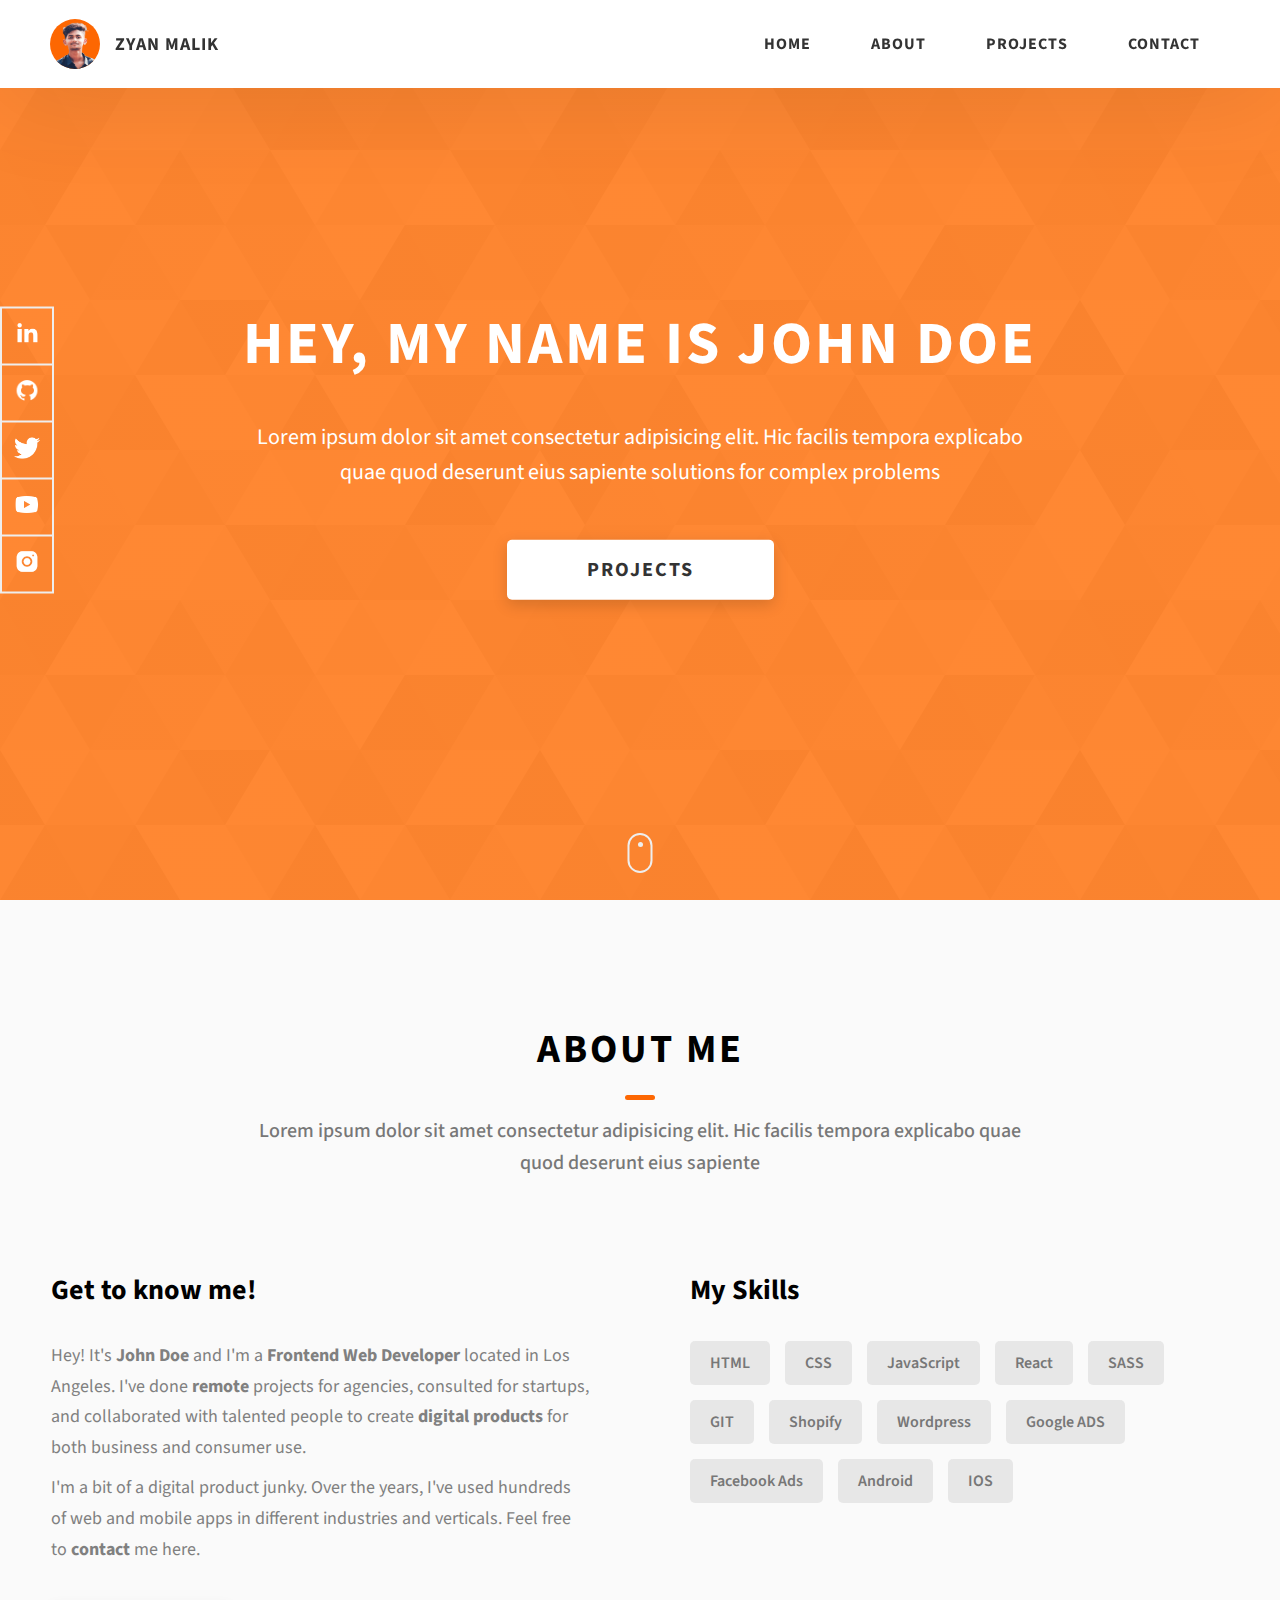
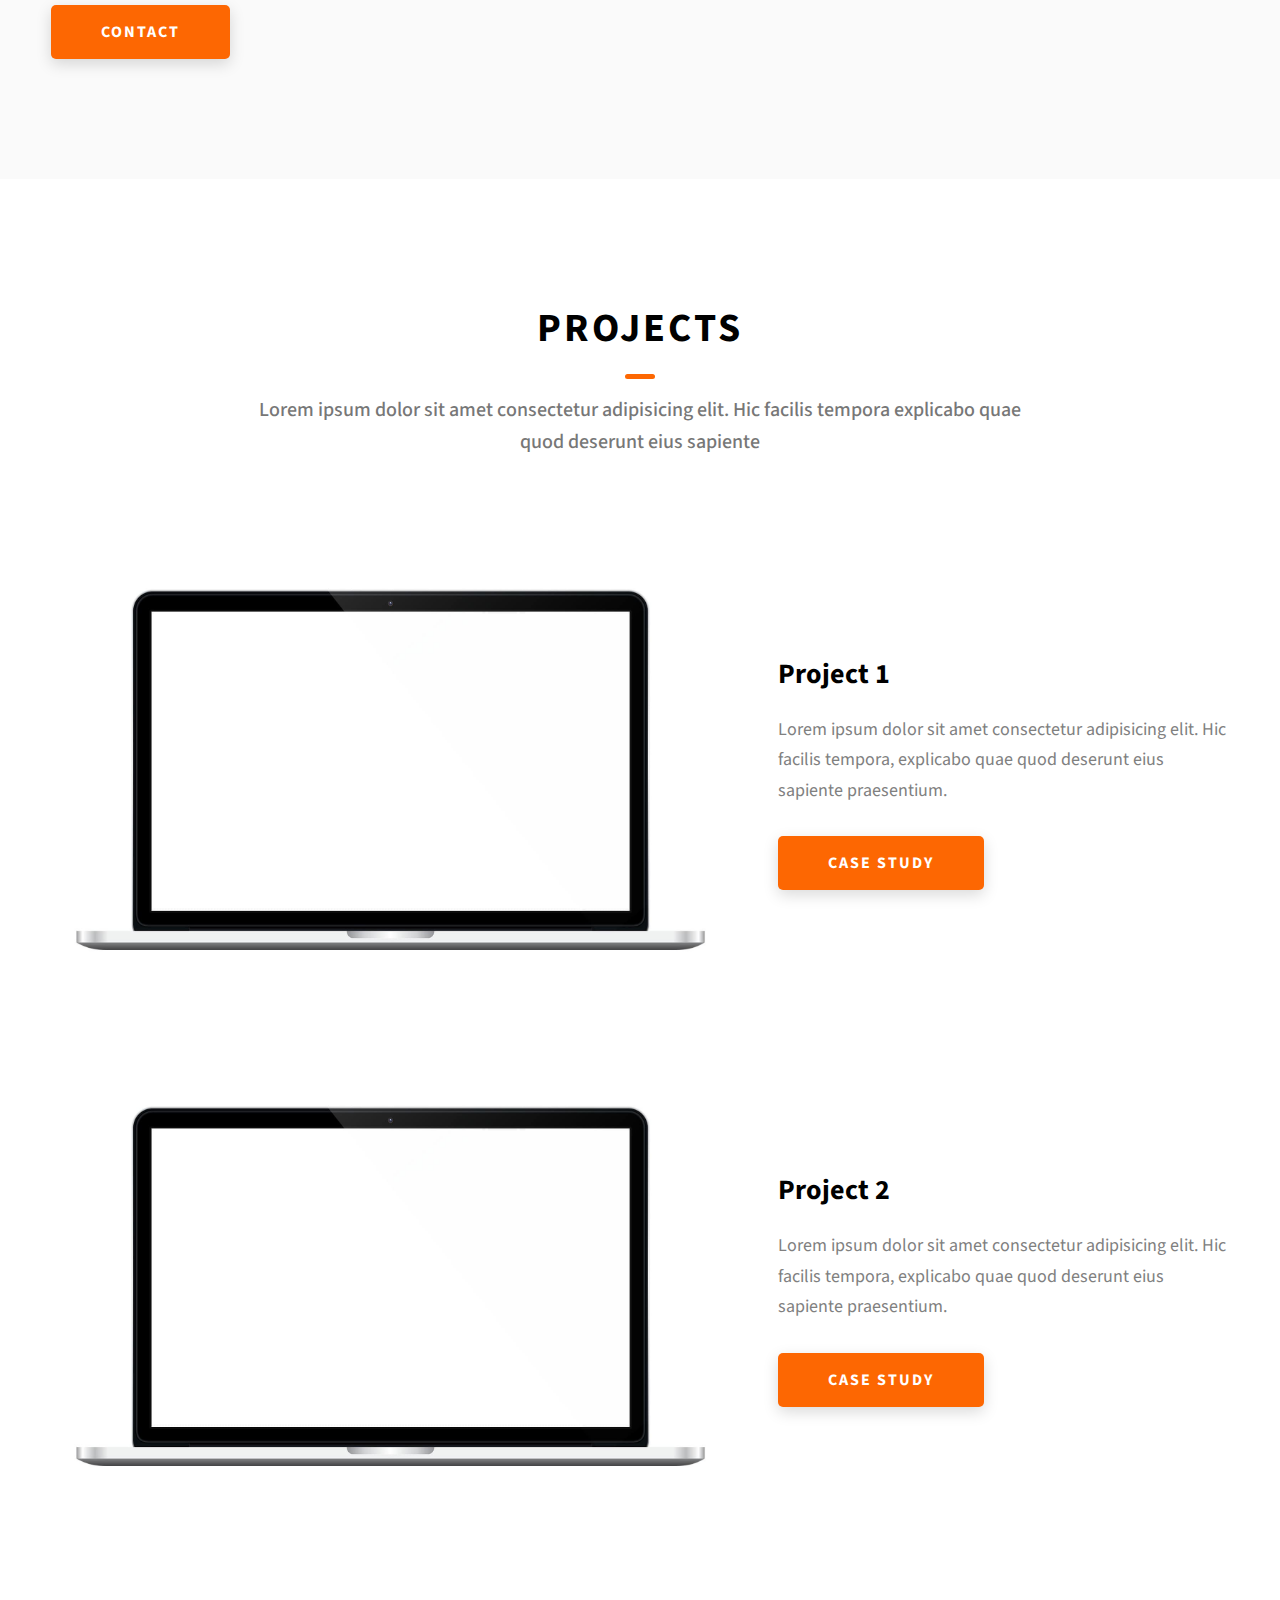
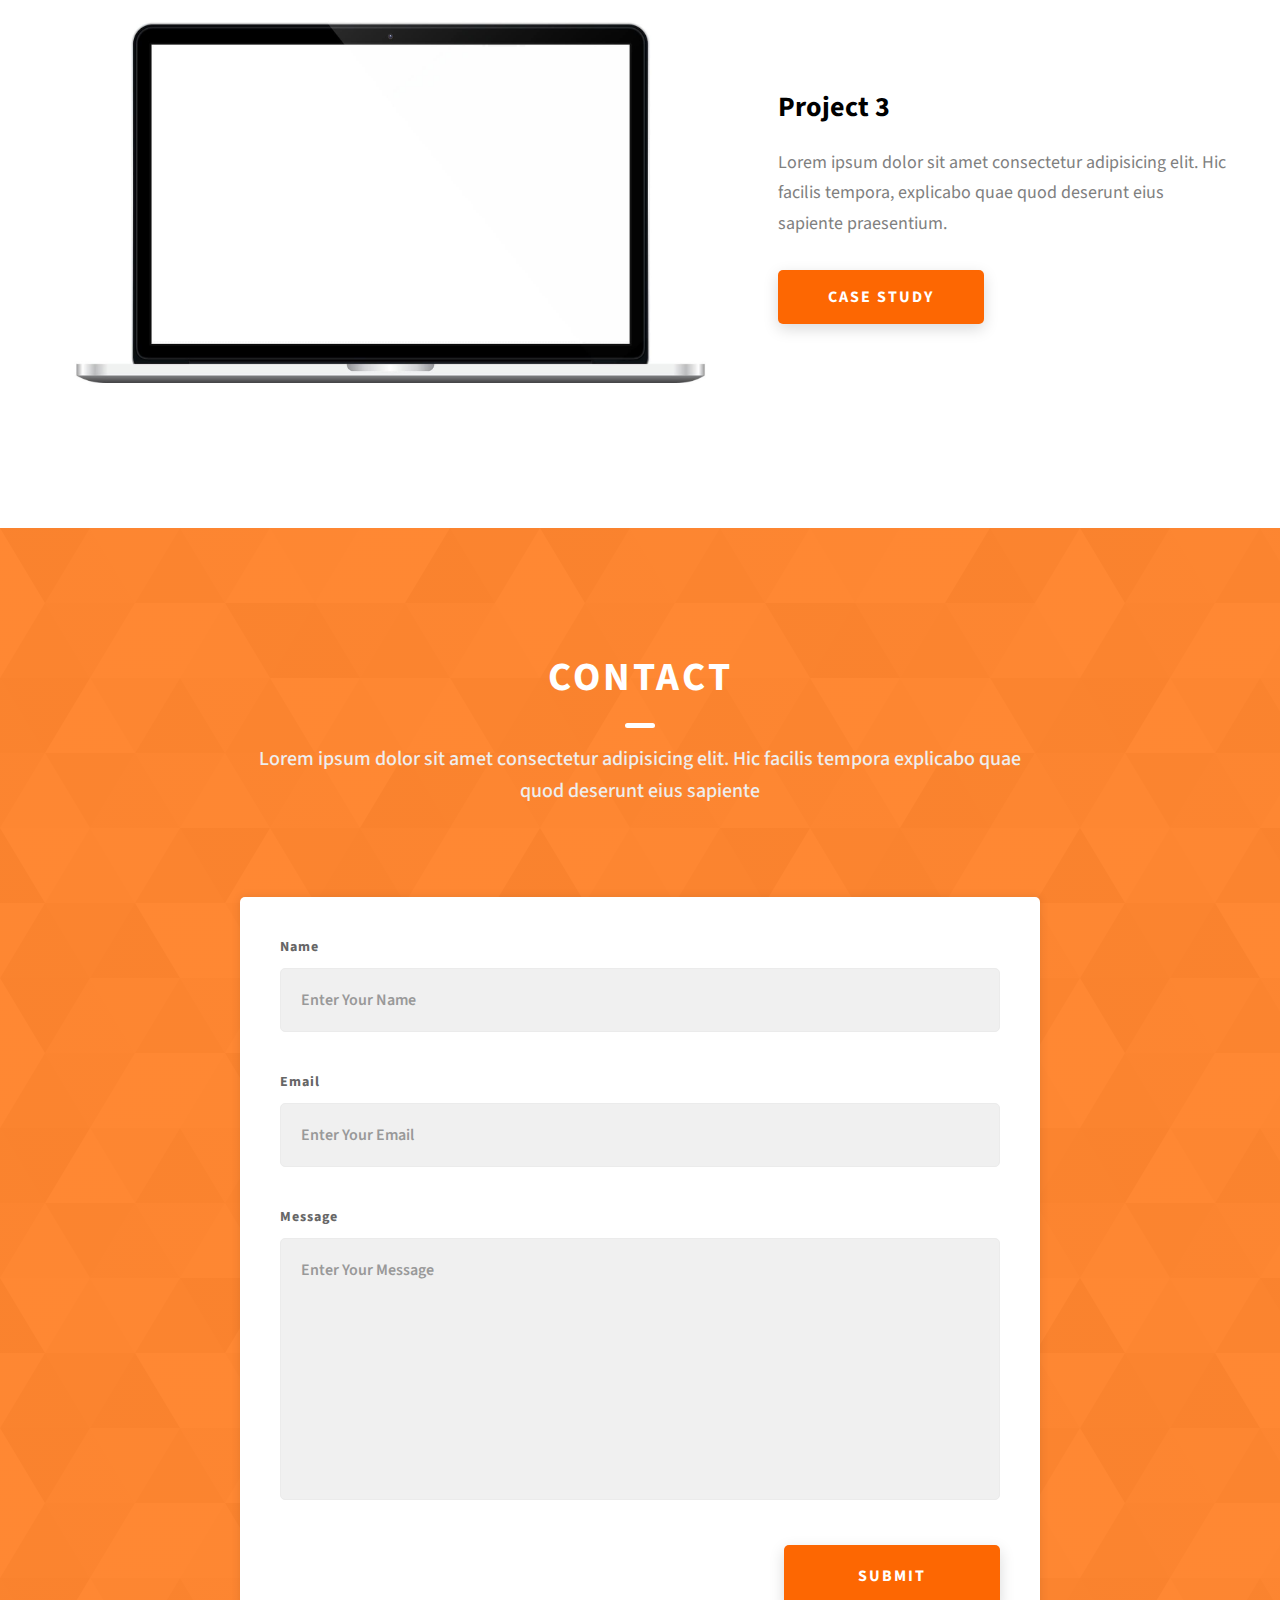
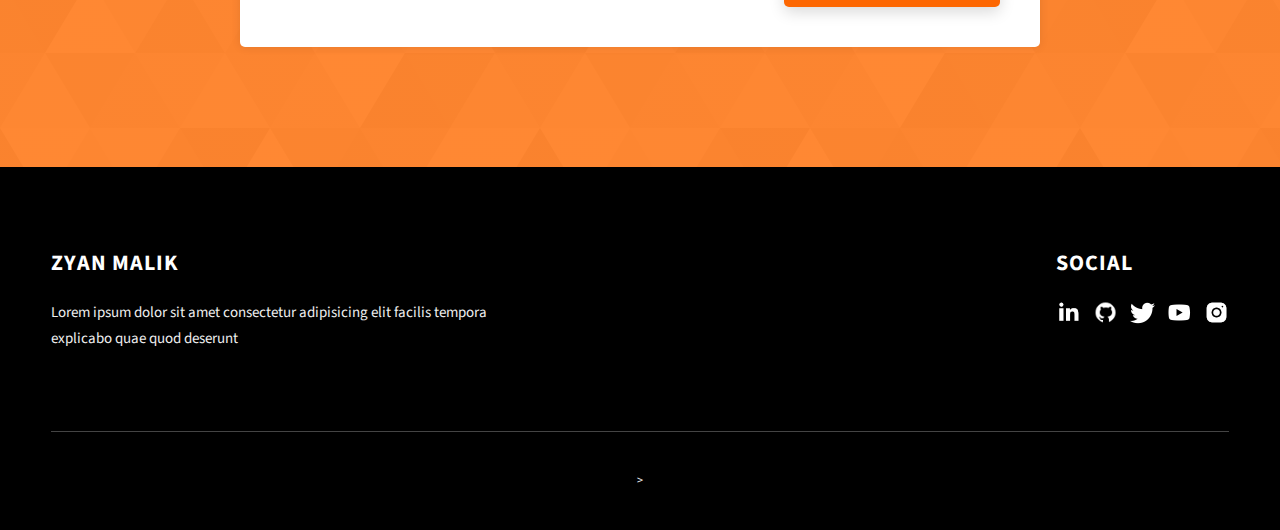
<file: index.html>
<!DOCTYPE html>
<html lang="en">
  <head>
    <meta charset="UTF-8" />
    <meta name="viewport" content="width=device-width, initial-scale=1.0" />
    <meta http-equiv="X-UA-Compatible" content="ie=edge" />
    <title>Portfolio</title>
    <meta name="description" content="Portfolio Template for Developer" />

    <link rel="stylesheet" href="css/style.css" />

    <link rel="preconnect" href="https://fonts.googleapis.com" />
    <link rel="preconnect" href="https://fonts.gstatic.com" crossorigin />
    <link
      href="https://fonts.googleapis.com/css2?family=Source+Sans+Pro:wght@400;600;700;900&display=swap"
      rel="stylesheet"
    />
  </head>
  <body>
    <header class="header">
      <div class="header__content">
        <div class="header__logo-container">
          <div class="header__logo-img-cont">
            <img
              src="./assets/png/mahi.png"
              alt="Logo Image"
              class="header__logo-img"
            />
          </div>
          <span class="header__logo-sub">Zyan Malik</span>
        </div>
        <div class="header__main">
          <ul class="header__links">
            <li class="header__link-wrapper">
              <a href="./index.html" class="header__link"> Home </a>
            </li>
            <li class="header__link-wrapper">
              <a href="./index.html#about" class="header__link">About </a>
            </li>
            <li class="header__link-wrapper">
              <a href="./index.html#projects" class="header__link">
                Projects
              </a>
            </li>
            <li class="header__link-wrapper">
              <a href="./index.html#contact" class="header__link"> Contact </a>
            </li>
          </ul>
          <div class="header__main-ham-menu-cont">
            <img
              src="./assets/svg/ham-menu.svg"
              alt="hamburger menu"
              class="header__main-ham-menu"
            />
            <img
              src="./assets/svg/ham-menu-close.svg"
              alt="hamburger menu close"
              class="header__main-ham-menu-close d-none"
            />
          </div>
        </div>
      </div>
      <div class="header__sm-menu">
        <div class="header__sm-menu-content">
          <ul class="header__sm-menu-links">
            <li class="header__sm-menu-link">
              <a href="./index.html"> Home </a>
            </li>

            <li class="header__sm-menu-link">
              <a href="./index.html#about"> About </a>
            </li>

            <li class="header__sm-menu-link">
              <a href="./index.html#projects"> Projects </a>
            </li>

            <li class="header__sm-menu-link">
              <a href="./index.html#contact"> Contact </a>
            </li>
          </ul>
        </div>
      </div>
    </header>
    <section class="home-hero">
      <div class="home-hero__content">
        <h1 class="heading-primary">Hey, My name is John Doe</h1>
        <div class="home-hero__info">
          <p class="text-primary">
            Lorem ipsum dolor sit amet consectetur adipisicing elit. Hic facilis
            tempora explicabo quae quod deserunt eius sapiente solutions for
            complex problems
          </p>
        </div>
        <div class="home-hero__cta">
          <a href="./#projects" class="btn btn--bg">Projects</a>
        </div>
      </div>
      <div class="home-hero__socials">
        <div class="home-hero__social">
          <a href="#" class="home-hero__social-icon-link">
            <img
              src="./assets/png/linkedin-ico.png"
              alt="icon"
              class="home-hero__social-icon"
            />
          </a>
        </div>
        <div class="home-hero__social">
          <a href="#" class="home-hero__social-icon-link">
            <img
              src="./assets/png/github-ico.png"
              alt="icon"
              class="home-hero__social-icon"
            />
          </a>
        </div>
        <div class="home-hero__social">
          <a href="#" class="home-hero__social-icon-link">
            <img
              src="./assets/png/twitter-ico.png"
              alt="icon"
              class="home-hero__social-icon"
            />
          </a>
        </div>
        <div class="home-hero__social">
          <a href="#" class="home-hero__social-icon-link">
            <img
              src="./assets/png/yt-ico.png"
              alt="icon"
              class="home-hero__social-icon"
            />
          </a>
        </div>
        <div class="home-hero__social">
          <a
            href="#"
            class="home-hero__social-icon-link home-hero__social-icon-link--bd-none"
          >
            <img
              src="./assets/png/insta-ico.png"
              alt="icon"
              class="home-hero__social-icon"
            />
          </a>
        </div>
      </div>
      <div class="home-hero__mouse-scroll-cont">
        <div class="mouse"></div>
      </div>
    </section>
    <section id="about" class="about sec-pad">
      <div class="main-container">
        <h2 class="heading heading-sec heading-sec__mb-med">
          <span class="heading-sec__main">About Me</span>
          <span class="heading-sec__sub">
            Lorem ipsum dolor sit amet consectetur adipisicing elit. Hic facilis
            tempora explicabo quae quod deserunt eius sapiente
          </span>
        </h2>
        <div class="about__content">
          <div class="about__content-main">
            <h3 class="about__content-title">Get to know me!</h3>
            <div class="about__content-details">
              <p class="about__content-details-para">
                Hey! It's
                <strong>John Doe</strong>
                and I'm a <strong> Frontend Web Developer </strong> located in
                Los Angeles. I've done
                <strong> remote </strong>
                projects for agencies, consulted for startups, and collaborated
                with talented people to create
                <strong>digital products </strong>
                for both business and consumer use.
              </p>
              <p class="about__content-details-para">
                I'm a bit of a digital product junky. Over the years, I've used
                hundreds of web and mobile apps in different industries and
                verticals. Feel free to
                <strong>contact</strong> me here.
              </p>
            </div>
            <a href="./#contact" class="btn btn--med btn--theme dynamicBgClr"
              >Contact</a
            >
          </div>
          <div class="about__content-skills">
            <h3 class="about__content-title">My Skills</h3>
            <div class="skills">
              <div class="skills__skill">HTML</div>
              <div class="skills__skill">CSS</div>
              <div class="skills__skill">JavaScript</div>
              <div class="skills__skill">React</div>
              <div class="skills__skill">SASS</div>
              <div class="skills__skill">GIT</div>
              <div class="skills__skill">Shopify</div>
              <div class="skills__skill">Wordpress</div>
              <div class="skills__skill">Google ADS</div>
              <div class="skills__skill">Facebook Ads</div>
              <div class="skills__skill">Android</div>
              <div class="skills__skill">IOS</div>
            </div>
          </div>
        </div>
      </div>
    </section>
    <section id="projects" class="projects sec-pad">
      <div class="main-container">
        <h2 class="heading heading-sec heading-sec__mb-bg">
          <span class="heading-sec__main">Projects</span>
          <span class="heading-sec__sub">
            Lorem ipsum dolor sit amet consectetur adipisicing elit. Hic facilis
            tempora explicabo quae quod deserunt eius sapiente
          </span>
        </h2>

        <div class="projects__content">
          <div class="projects__row">
            <div class="projects__row-img-cont">
              <img
                src="./assets/jpeg/project-mockup-example.jpeg"
                alt="Software Screenshot"
                class="projects__row-img"
                loading="lazy"
              />
            </div>
            <div class="projects__row-content">
              <h3 class="projects__row-content-title">Project 1</h3>
              <p class="projects__row-content-desc">
                Lorem ipsum dolor sit amet consectetur adipisicing elit. Hic
                facilis tempora, explicabo quae quod deserunt eius sapiente
                praesentium.
              </p>
              <a
                href="./project-1.html"
                class="btn btn--med btn--theme dynamicBgClr"
                target="_blank"
                >Case Study</a
              >
            </div>
          </div>
          <div class="projects__row">
            <div class="projects__row-img-cont">
              <img
                src="./assets/jpeg/project-mockup-example.jpeg"
                alt="Software Screenshot"
                class="projects__row-img"
                loading="lazy"
              />
            </div>
            <div class="projects__row-content">
              <h3 class="projects__row-content-title">Project 2</h3>
              <p class="projects__row-content-desc">
                Lorem ipsum dolor sit amet consectetur adipisicing elit. Hic
                facilis tempora, explicabo quae quod deserunt eius sapiente
                praesentium.
              </p>
              <a
                href="./project-2.html"
                class="btn btn--med btn--theme dynamicBgClr"
                target="_blank"
                >Case Study</a
              >
            </div>
          </div>
          <div class="projects__row">
            <div class="projects__row-img-cont">
              <img
                src="./assets/jpeg/project-mockup-example.jpeg"
                alt="Software Screenshot"
                class="projects__row-img"
                loading="lazy"
              />
            </div>
            <div class="projects__row-content">
              <h3 class="projects__row-content-title">Project 3</h3>
              <p class="projects__row-content-desc">
                Lorem ipsum dolor sit amet consectetur adipisicing elit. Hic
                facilis tempora, explicabo quae quod deserunt eius sapiente
                praesentium.
              </p>
              <a
                href="./project-3.html"
                class="btn btn--med btn--theme dynamicBgClr"
                target="_blank"
                >Case Study</a
              >
            </div>
          </div>
        </div>
      </div>
    </section>
    <section id="contact" class="contact sec-pad dynamicBg">
      <div class="main-container">
        <h2 class="heading heading-sec heading-sec__mb-med">
          <span class="heading-sec__main heading-sec__main--lt">Contact</span>
          <span class="heading-sec__sub heading-sec__sub--lt">
            Lorem ipsum dolor sit amet consectetur adipisicing elit. Hic facilis
            tempora explicabo quae quod deserunt eius sapiente
          </span>
        </h2>
        <div class="contact__form-container">
          <form action="#" class="contact__form">
            <div class="contact__form-field">
              <label class="contact__form-label" for="name">Name</label>
              <input
                required
                placeholder="Enter Your Name"
                type="text"
                class="contact__form-input"
                name="name"
                id="name"
              />
            </div>
            <div class="contact__form-field">
              <label class="contact__form-label" for="email">Email</label>
              <input
                required
                placeholder="Enter Your Email"
                type="text"
                class="contact__form-input"
                name="email"
                id="email"
              />
            </div>
            <div class="contact__form-field">
              <label class="contact__form-label" for="message">Message</label>
              <textarea
                required
                cols="30"
                rows="10"
                class="contact__form-input"
                placeholder="Enter Your Message"
                name="message"
                id="message"
              ></textarea>
            </div>
            <button type="submit" class="btn btn--theme contact__btn">
              Submit
            </button>
          </form>
        </div>
      </div>
    </section>
    <footer class="main-footer">
      <div class="main-container">
        <div class="main-footer__upper">
          <div class="main-footer__row main-footer__row-1">
            <h2 class="heading heading-sm main-footer__heading-sm">
              <span>Social</span>
            </h2>
            <div class="main-footer__social-cont">
              <a target="_blank" rel="noreferrer" href="#">
                <img
                  class="main-footer__icon"
                  src="./assets/png/linkedin-ico.png"
                  alt="icon"
                />
              </a>
              <a target="_blank" rel="noreferrer" href="#">
                <img
                  class="main-footer__icon"
                  src="./assets/png/github-ico.png"
                  alt="icon"
                />
              </a>
              <a target="_blank" rel="noreferrer" href="#">
                <img
                  class="main-footer__icon"
                  src="./assets/png/twitter-ico.png"
                  alt="icon"
                />
              </a>
              <a target="_blank" rel="noreferrer" href="#">
                <img
                  class="main-footer__icon"
                  src="./assets/png/yt-ico.png"
                  alt="icon"
                />
              </a>
              <a target="_blank" rel="noreferrer" href="#">
                <img
                  class="main-footer__icon main-footer__icon--mr-none"
                  src="./assets/png/insta-ico.png"
                  alt="icon"
                />
              </a>
            </div>
          </div>
          <div class="main-footer__row main-footer__row-2">
            <h4 class="heading heading-sm text-lt">zyan Malik</h4>
            <p class="main-footer__short-desc">
              Lorem ipsum dolor sit amet consectetur adipisicing elit facilis
              tempora explicabo quae quod deserunt
            </p>
          </div>
        </div>

        <!-- If you give me some credit or shoutout here by linking to my website, then it will be a big thing for me and will help me a lot :) -->
        <div class="main-footer__lower">
          >
        </div>
      </div>
    </footer>

    <script src="./index.js"></script>
  </body>
</html>
</file>
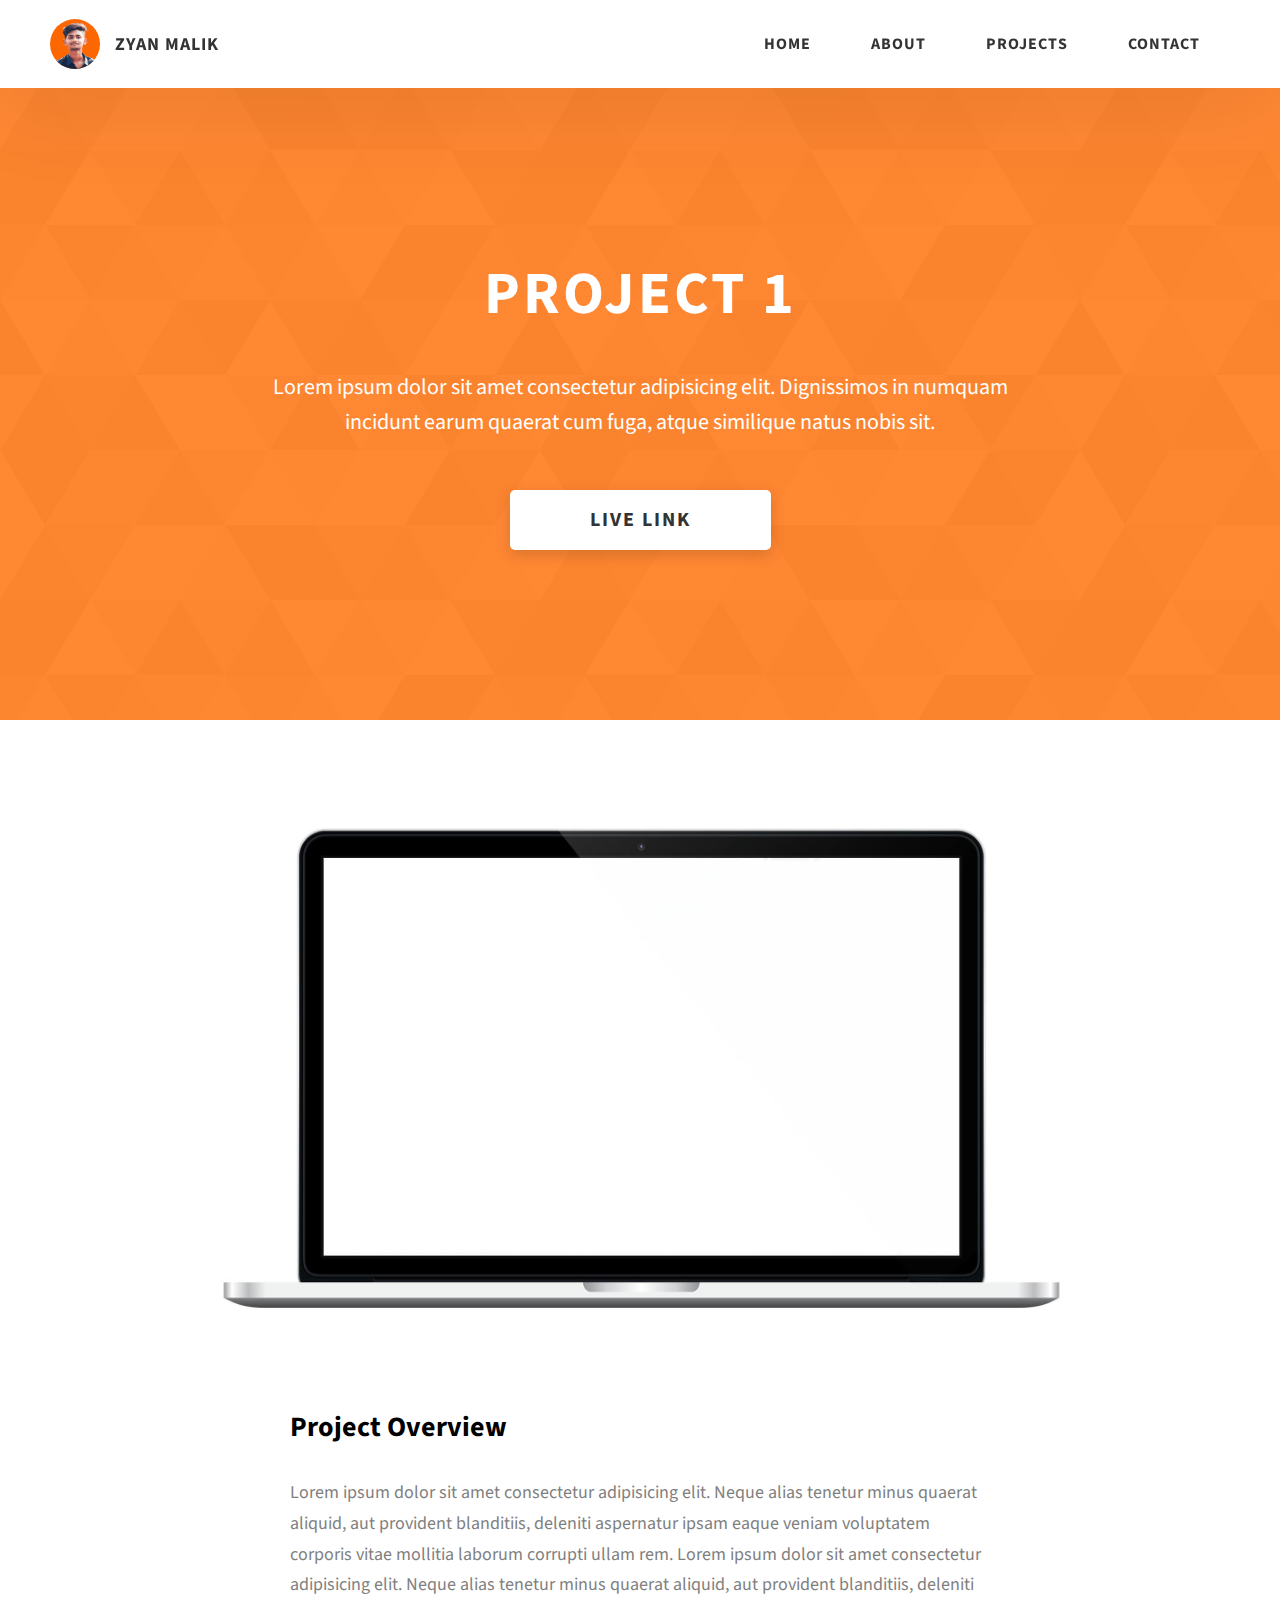
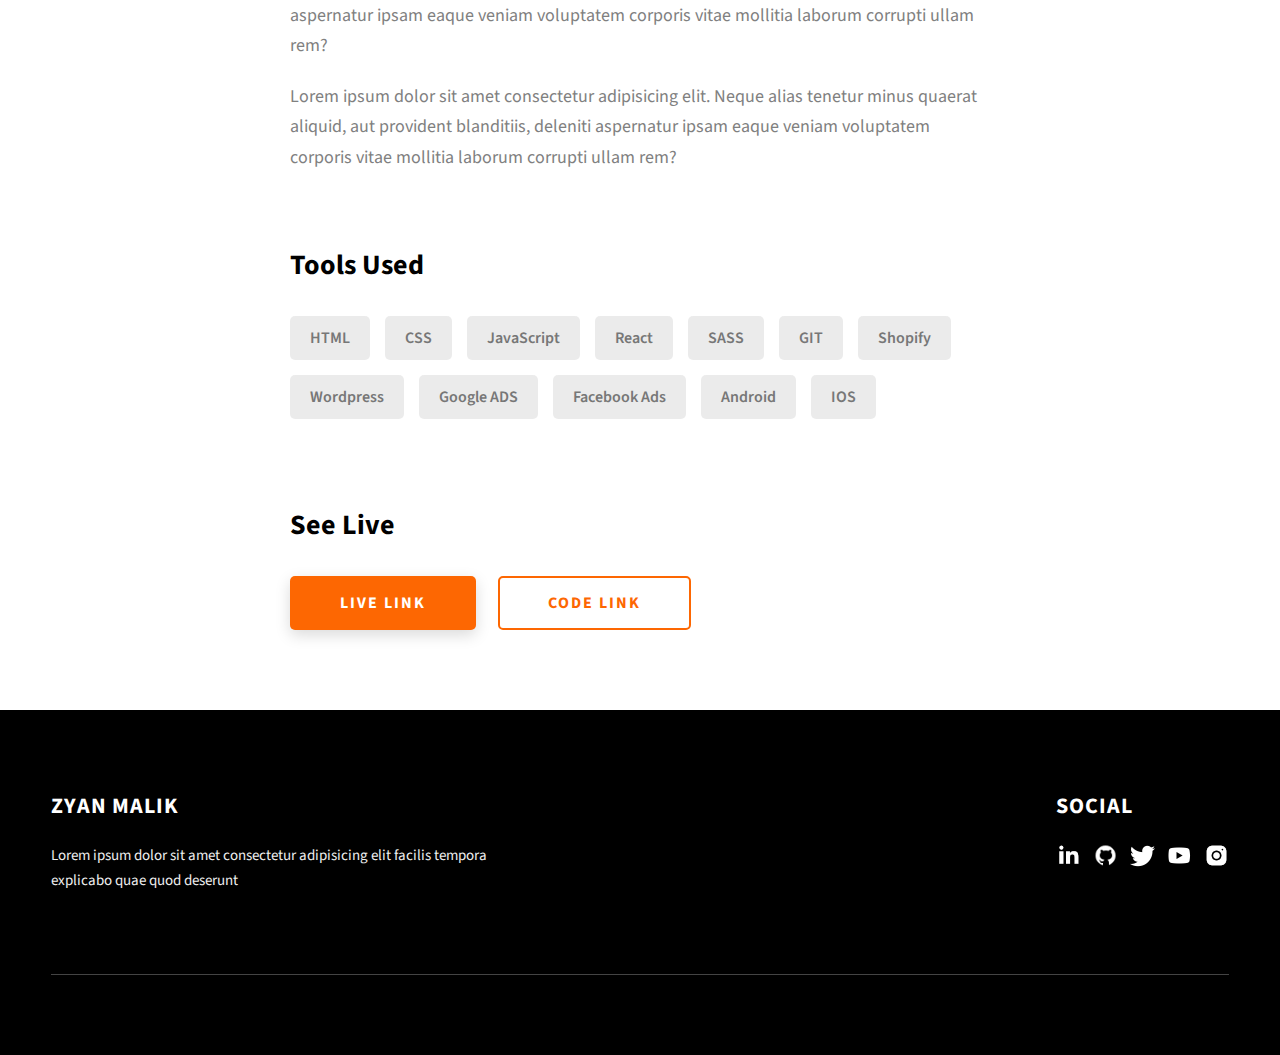
<file: project-1.html>
<!DOCTYPE html>
<html lang="en">
  <head>
    <meta charset="UTF-8" />
    <meta name="viewport" content="width=device-width, initial-scale=1.0" />
    <meta http-equiv="X-UA-Compatible" content="ie=edge" />
    <title>Case Study of Project 1</title>
    <meta name="description" content="Case study page of Project" />

    <link rel="stylesheet" href="css/style.css" />

    <link rel="preconnect" href="https://fonts.googleapis.com" />
    <link rel="preconnect" href="https://fonts.gstatic.com" crossorigin />
    <link
      href="https://fonts.googleapis.com/css2?family=Source+Sans+Pro:wght@400;600;700;900&display=swap"
      rel="stylesheet"
    />
  </head>
  <body>
    <header class="header">
      <div class="header__content">
        <div class="header__logo-container">
          <div class="header__logo-img-cont">
            <img
              src="./assets/png/mahi.png"
              alt="Logo Image"
              class="header__logo-img"
            />
          </div>
          <span class="header__logo-sub">Zyan Malik</span>
        </div>
        <div class="header__main">
          <ul class="header__links">
            <li class="header__link-wrapper">
              <a href="./index.html" class="header__link"> Home </a>
            </li>
            <li class="header__link-wrapper">
              <a href="./index.html#about" class="header__link">About </a>
            </li>
            <li class="header__link-wrapper">
              <a href="./index.html#projects" class="header__link">
                Projects
              </a>
            </li>
            <li class="header__link-wrapper">
              <a href="./index.html#contact" class="header__link"> Contact </a>
            </li>
          </ul>
          <div class="header__main-ham-menu-cont">
            <img
              src="./assets/svg/ham-menu.svg"
              alt="hamburger menu"
              class="header__main-ham-menu"
            />
            <img
              src="./assets/svg/ham-menu-close.svg"
              alt="hamburger menu close"
              class="header__main-ham-menu-close d-none"
            />
          </div>
        </div>
      </div>
      <div class="header__sm-menu">
        <div class="header__sm-menu-content">
          <ul class="header__sm-menu-links">
            <li class="header__sm-menu-link">
              <a href="./index.html"> Home </a>
            </li>

            <li class="header__sm-menu-link">
              <a href="./index.html#about"> About </a>
            </li>

            <li class="header__sm-menu-link">
              <a href="./index.html#projects"> Projects </a>
            </li>

            <li class="header__sm-menu-link">
              <a href="./index.html#contact"> Contact </a>
            </li>
          </ul>
        </div>
      </div>
    </header>
    <section class="project-cs-hero">
      <div class="project-cs-hero__content">
        <h1 class="heading-primary">Project 1</h1>
        <div class="project-cs-hero__info">
          <p class="text-primary">
            Lorem ipsum dolor sit amet consectetur adipisicing elit. Dignissimos
            in numquam incidunt earum quaerat cum fuga, atque similique natus
            nobis sit.
          </p>
        </div>
        <div class="project-cs-hero__cta">
          <a href="#" class="btn btn--bg" target="_blank">Live Link</a>
        </div>
      </div>
    </section>
    <section class="project-details">
      <div class="main-container">
        <div class="project-details__content">
          <div class="project-details__showcase-img-cont">
            <img
              src="./assets/jpeg/project-mockup-example.jpeg"
              alt="Project Image"
              class="project-details__showcase-img"
            />
          </div>
          <div class="project-details__content-main">
            <div class="project-details__desc">
              <h3 class="project-details__content-title">Project Overview</h3>
              <p class="project-details__desc-para">
                Lorem ipsum dolor sit amet consectetur adipisicing elit. Neque
                alias tenetur minus quaerat aliquid, aut provident blanditiis,
                deleniti aspernatur ipsam eaque veniam voluptatem corporis vitae
                mollitia laborum corrupti ullam rem. Lorem ipsum dolor sit amet
                consectetur adipisicing elit. Neque alias tenetur minus quaerat
                aliquid, aut provident blanditiis, deleniti aspernatur ipsam
                eaque veniam voluptatem corporis vitae mollitia laborum corrupti
                ullam rem?
              </p>
              <p class="project-details__desc-para">
                Lorem ipsum dolor sit amet consectetur adipisicing elit. Neque
                alias tenetur minus quaerat aliquid, aut provident blanditiis,
                deleniti aspernatur ipsam eaque veniam voluptatem corporis vitae
                mollitia laborum corrupti ullam rem?
              </p>
            </div>
            <div class="project-details__tools-used">
              <h3 class="project-details__content-title">Tools Used</h3>
              <div class="skills">
                <div class="skills__skill">HTML</div>
                <div class="skills__skill">CSS</div>
                <div class="skills__skill">JavaScript</div>
                <div class="skills__skill">React</div>
                <div class="skills__skill">SASS</div>
                <div class="skills__skill">GIT</div>
                <div class="skills__skill">Shopify</div>
                <div class="skills__skill">Wordpress</div>
                <div class="skills__skill">Google ADS</div>
                <div class="skills__skill">Facebook Ads</div>
                <div class="skills__skill">Android</div>
                <div class="skills__skill">IOS</div>
              </div>
            </div>
            <div class="project-details__links">
              <h3 class="project-details__content-title">See Live</h3>
              <a
                href="#"
                class="btn btn--med btn--theme project-details__links-btn"
                target="_blank"
                >Live Link</a
              >
              <a
                href="#"
                class="btn btn--med btn--theme-inv project-details__links-btn"
                target="_blank"
                >Code Link</a
              >
            </div>
          </div>
        </div>
      </div>
    </section>
    <footer class="main-footer">
      <div class="main-container">
        <div class="main-footer__upper">
          <div class="main-footer__row main-footer__row-1">
            <h2 class="heading heading-sm main-footer__heading-sm">
              <span>Social</span>
            </h2>
            <div class="main-footer__social-cont">
              <a target="_blank" rel="noreferrer" href="#">
                <img
                  class="main-footer__icon"
                  src="./assets/png/linkedin-ico.png"
                  alt="icon"
                />
              </a>
              <a target="_blank" rel="noreferrer" href="#">
                <img
                  class="main-footer__icon"
                  src="./assets/png/github-ico.png"
                  alt="icon"
                />
              </a>
              <a target="_blank" rel="noreferrer" href="#">
                <img
                  class="main-footer__icon"
                  src="./assets/png/twitter-ico.png"
                  alt="icon"
                />
              </a>
              <a target="_blank" rel="noreferrer" href="#">
                <img
                  class="main-footer__icon"
                  src="./assets/png/yt-ico.png"
                  alt="icon"
                />
              </a>
              <a target="_blank" rel="noreferrer" href="#">
                <img
                  class="main-footer__icon main-footer__icon--mr-none"
                  src="./assets/png/insta-ico.png"
                  alt="icon"
                />
              </a>
            </div>
          </div>
          <div class="main-footer__row main-footer__row-2">
            <h4 class="heading heading-sm text-lt">Zyan Malik</h4>
            <p class="main-footer__short-desc">
              Lorem ipsum dolor sit amet consectetur adipisicing elit facilis
              tempora explicabo quae quod deserunt
            </p>
          </div>
        </div>

        <div class="main-footer__lower">
        </div>
      </div>
    </footer>
    <script src="./index.js"></script>
  </body>
</html>
</file>
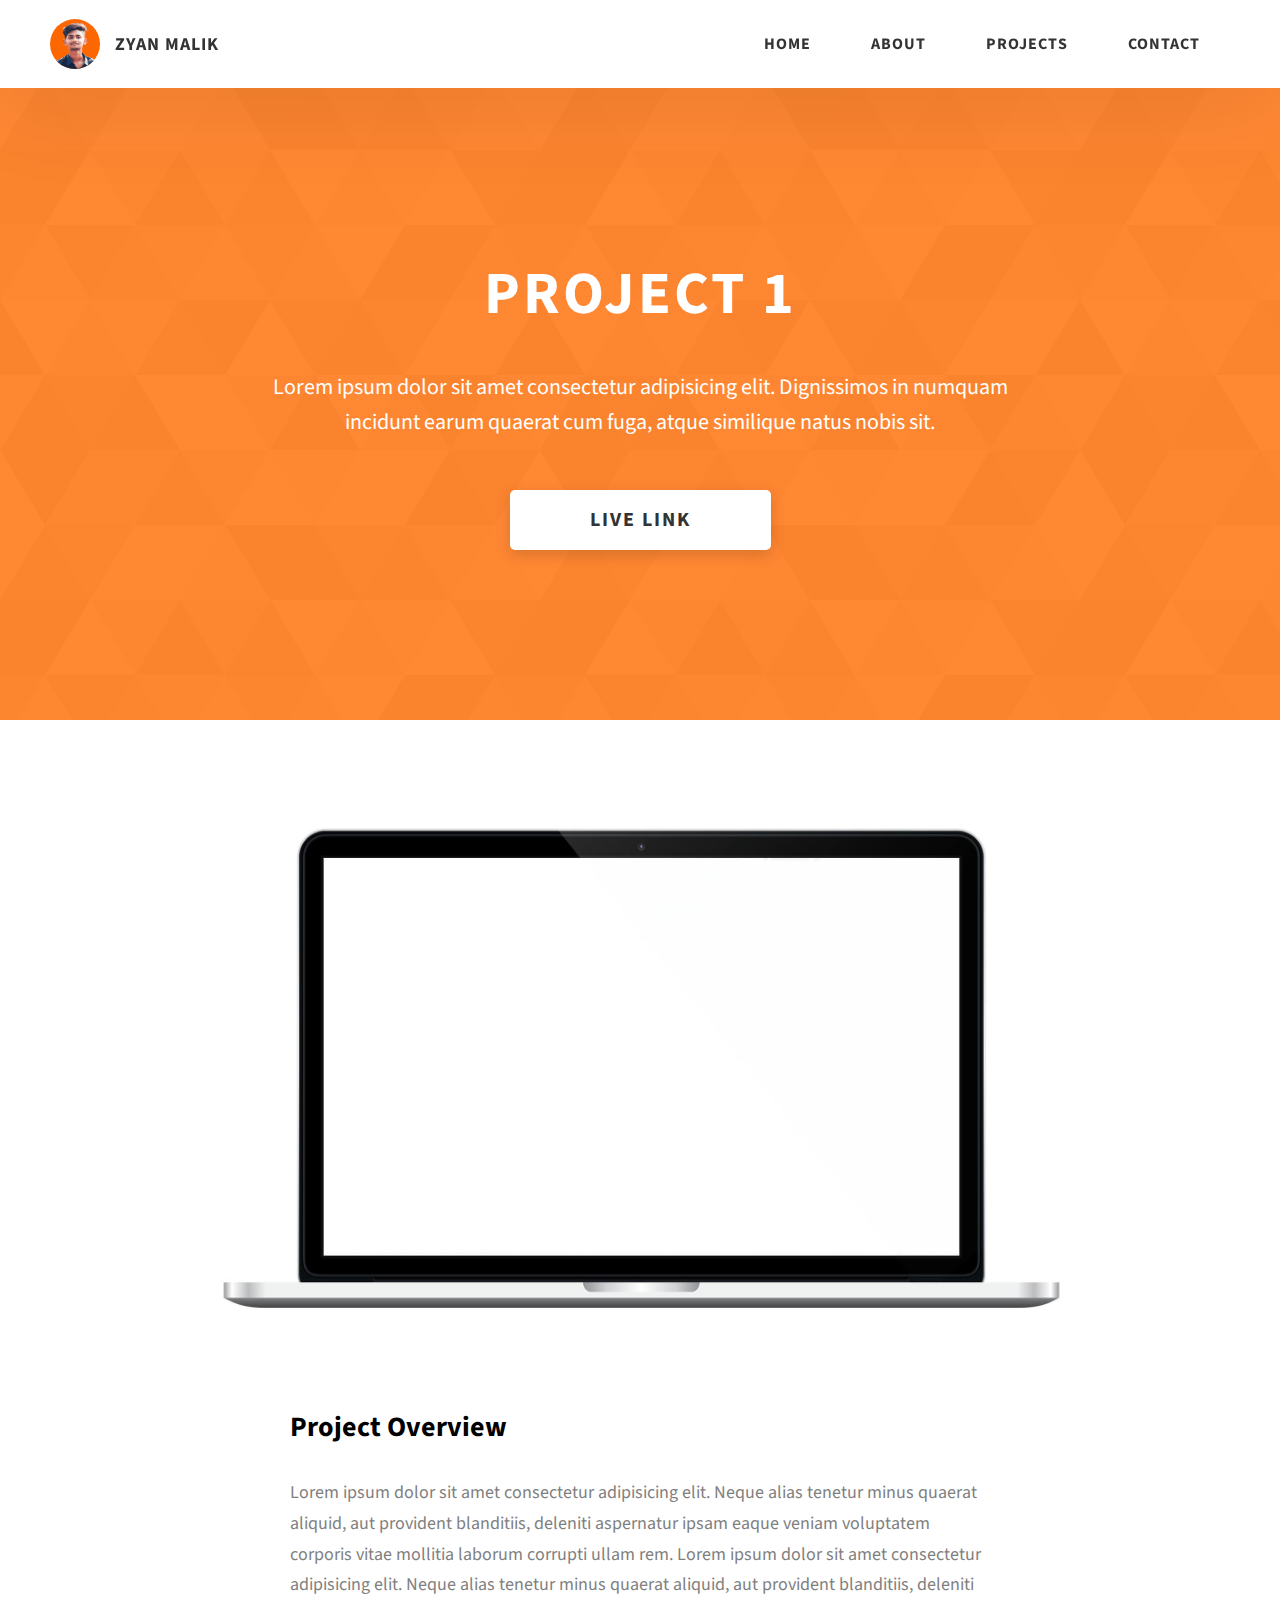
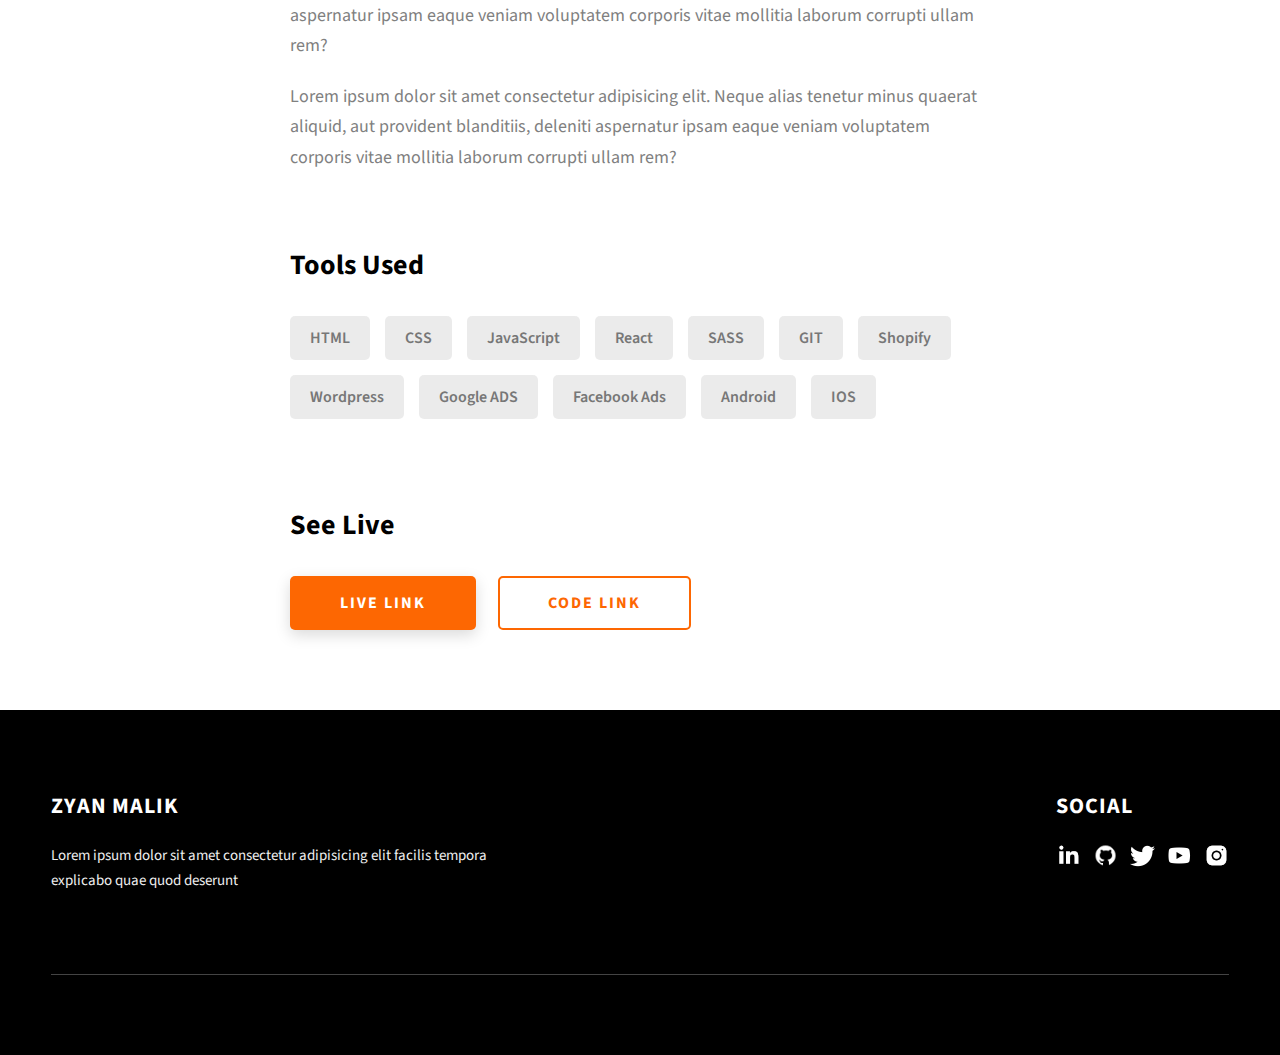
<file: project-2.html>
<!DOCTYPE html>
<html lang="en">
  <head>
    <meta charset="UTF-8" />
    <meta name="viewport" content="width=device-width, initial-scale=1.0" />
    <meta http-equiv="X-UA-Compatible" content="ie=edge" />
    <title>Case Study of Project 2</title>
    <meta name="description" content="Case study page of Project" />

    <link rel="stylesheet" href="css/style.css" />

    <link rel="preconnect" href="https://fonts.googleapis.com" />
    <link rel="preconnect" href="https://fonts.gstatic.com" crossorigin />
    <link
      href="https://fonts.googleapis.com/css2?family=Source+Sans+Pro:wght@400;600;700;900&display=swap"
      rel="stylesheet"
    />
  </head>
  <body>
    <header class="header">
      <div class="header__content">
        <div class="header__logo-container">
          <div class="header__logo-img-cont">
            <img
              src="./assets/png/mahi.png"
              alt="Logo Image"
              class="header__logo-img"
            />
          </div>
          <span class="header__logo-sub">Zyan Malik</span>
        </div>
        <div class="header__main">
          <ul class="header__links">
            <li class="header__link-wrapper">
              <a href="./index.html" class="header__link"> Home </a>
            </li>
            <li class="header__link-wrapper">
              <a href="./index.html#about" class="header__link">About </a>
            </li>
            <li class="header__link-wrapper">
              <a href="./index.html#projects" class="header__link">
                Projects
              </a>
            </li>
            <li class="header__link-wrapper">
              <a href="./index.html#contact" class="header__link"> Contact </a>
            </li>
          </ul>
          <div class="header__main-ham-menu-cont">
            <img
              src="./assets/svg/ham-menu.svg"
              alt="hamburger menu"
              class="header__main-ham-menu"
            />
            <img
              src="./assets/svg/ham-menu-close.svg"
              alt="hamburger menu close"
              class="header__main-ham-menu-close d-none"
            />
          </div>
        </div>
      </div>
      <div class="header__sm-menu">
        <div class="header__sm-menu-content">
          <ul class="header__sm-menu-links">
            <li class="header__sm-menu-link">
              <a href="./index.html"> Home </a>
            </li>

            <li class="header__sm-menu-link">
              <a href="./index.html#about"> About </a>
            </li>

            <li class="header__sm-menu-link">
              <a href="./index.html#projects"> Projects </a>
            </li>

            <li class="header__sm-menu-link">
              <a href="./index.html#contact"> Contact </a>
            </li>
          </ul>
        </div>
      </div>
    </header>
    <section class="project-cs-hero">
      <div class="project-cs-hero__content">
        <h1 class="heading-primary">Project 1</h1>
        <div class="project-cs-hero__info">
          <p class="text-primary">
            Lorem ipsum dolor sit amet consectetur adipisicing elit. Dignissimos
            in numquam incidunt earum quaerat cum fuga, atque similique natus
            nobis sit.
          </p>
        </div>
        <div class="project-cs-hero__cta">
          <a href="#" class="btn btn--bg" target="_blank">Live Link</a>
        </div>
      </div>
    </section>
    <section class="project-details">
      <div class="main-container">
        <div class="project-details__content">
          <div class="project-details__showcase-img-cont">
            <img
              src="./assets/jpeg/project-mockup-example.jpeg"
              alt="Project Image"
              class="project-details__showcase-img"
            />
          </div>
          <div class="project-details__content-main">
            <div class="project-details__desc">
              <h3 class="project-details__content-title">Project Overview</h3>
              <p class="project-details__desc-para">
                Lorem ipsum dolor sit amet consectetur adipisicing elit. Neque
                alias tenetur minus quaerat aliquid, aut provident blanditiis,
                deleniti aspernatur ipsam eaque veniam voluptatem corporis vitae
                mollitia laborum corrupti ullam rem. Lorem ipsum dolor sit amet
                consectetur adipisicing elit. Neque alias tenetur minus quaerat
                aliquid, aut provident blanditiis, deleniti aspernatur ipsam
                eaque veniam voluptatem corporis vitae mollitia laborum corrupti
                ullam rem?
              </p>
              <p class="project-details__desc-para">
                Lorem ipsum dolor sit amet consectetur adipisicing elit. Neque
                alias tenetur minus quaerat aliquid, aut provident blanditiis,
                deleniti aspernatur ipsam eaque veniam voluptatem corporis vitae
                mollitia laborum corrupti ullam rem?
              </p>
            </div>
            <div class="project-details__tools-used">
              <h3 class="project-details__content-title">Tools Used</h3>
              <div class="skills">
                <div class="skills__skill">HTML</div>
                <div class="skills__skill">CSS</div>
                <div class="skills__skill">JavaScript</div>
                <div class="skills__skill">React</div>
                <div class="skills__skill">SASS</div>
                <div class="skills__skill">GIT</div>
                <div class="skills__skill">Shopify</div>
                <div class="skills__skill">Wordpress</div>
                <div class="skills__skill">Google ADS</div>
                <div class="skills__skill">Facebook Ads</div>
                <div class="skills__skill">Android</div>
                <div class="skills__skill">IOS</div>
              </div>
            </div>
            <div class="project-details__links">
              <h3 class="project-details__content-title">See Live</h3>
              <a
                href="#"
                class="btn btn--med btn--theme project-details__links-btn"
                target="_blank"
                >Live Link</a
              >
              <a
                href="#"
                class="btn btn--med btn--theme-inv project-details__links-btn"
                target="_blank"
                >Code Link</a
              >
            </div>
          </div>
        </div>
      </div>
    </section>
    <footer class="main-footer">
      <div class="main-container">
        <div class="main-footer__upper">
          <div class="main-footer__row main-footer__row-1">
            <h2 class="heading heading-sm main-footer__heading-sm">
              <span>Social</span>
            </h2>
            <div class="main-footer__social-cont">
              <a target="_blank" rel="noreferrer" href="#">
                <img
                  class="main-footer__icon"
                  src="./assets/png/linkedin-ico.png"
                  alt="icon"
                />
              </a>
              <a target="_blank" rel="noreferrer" href="#">
                <img
                  class="main-footer__icon"
                  src="./assets/png/github-ico.png"
                  alt="icon"
                />
              </a>
              <a target="_blank" rel="noreferrer" href="#">
                <img
                  class="main-footer__icon"
                  src="./assets/png/twitter-ico.png"
                  alt="icon"
                />
              </a>
              <a target="_blank" rel="noreferrer" href="#">
                <img
                  class="main-footer__icon"
                  src="./assets/png/yt-ico.png"
                  alt="icon"
                />
              </a>
              <a target="_blank" rel="noreferrer" href="#">
                <img
                  class="main-footer__icon main-footer__icon--mr-none"
                  src="./assets/png/insta-ico.png"
                  alt="icon"
                />
              </a>
            </div>
          </div>
          <div class="main-footer__row main-footer__row-2">
            <h4 class="heading heading-sm text-lt">Zyan Malik</h4>
            <p class="main-footer__short-desc">
              Lorem ipsum dolor sit amet consectetur adipisicing elit facilis
              tempora explicabo quae quod deserunt
            </p>
          </div>
        </div>

        <div class="main-footer__lower">
        </div>
      </div>
    </footer>
    <script src="./index.js"></script>
  </body>
</html>
</file>
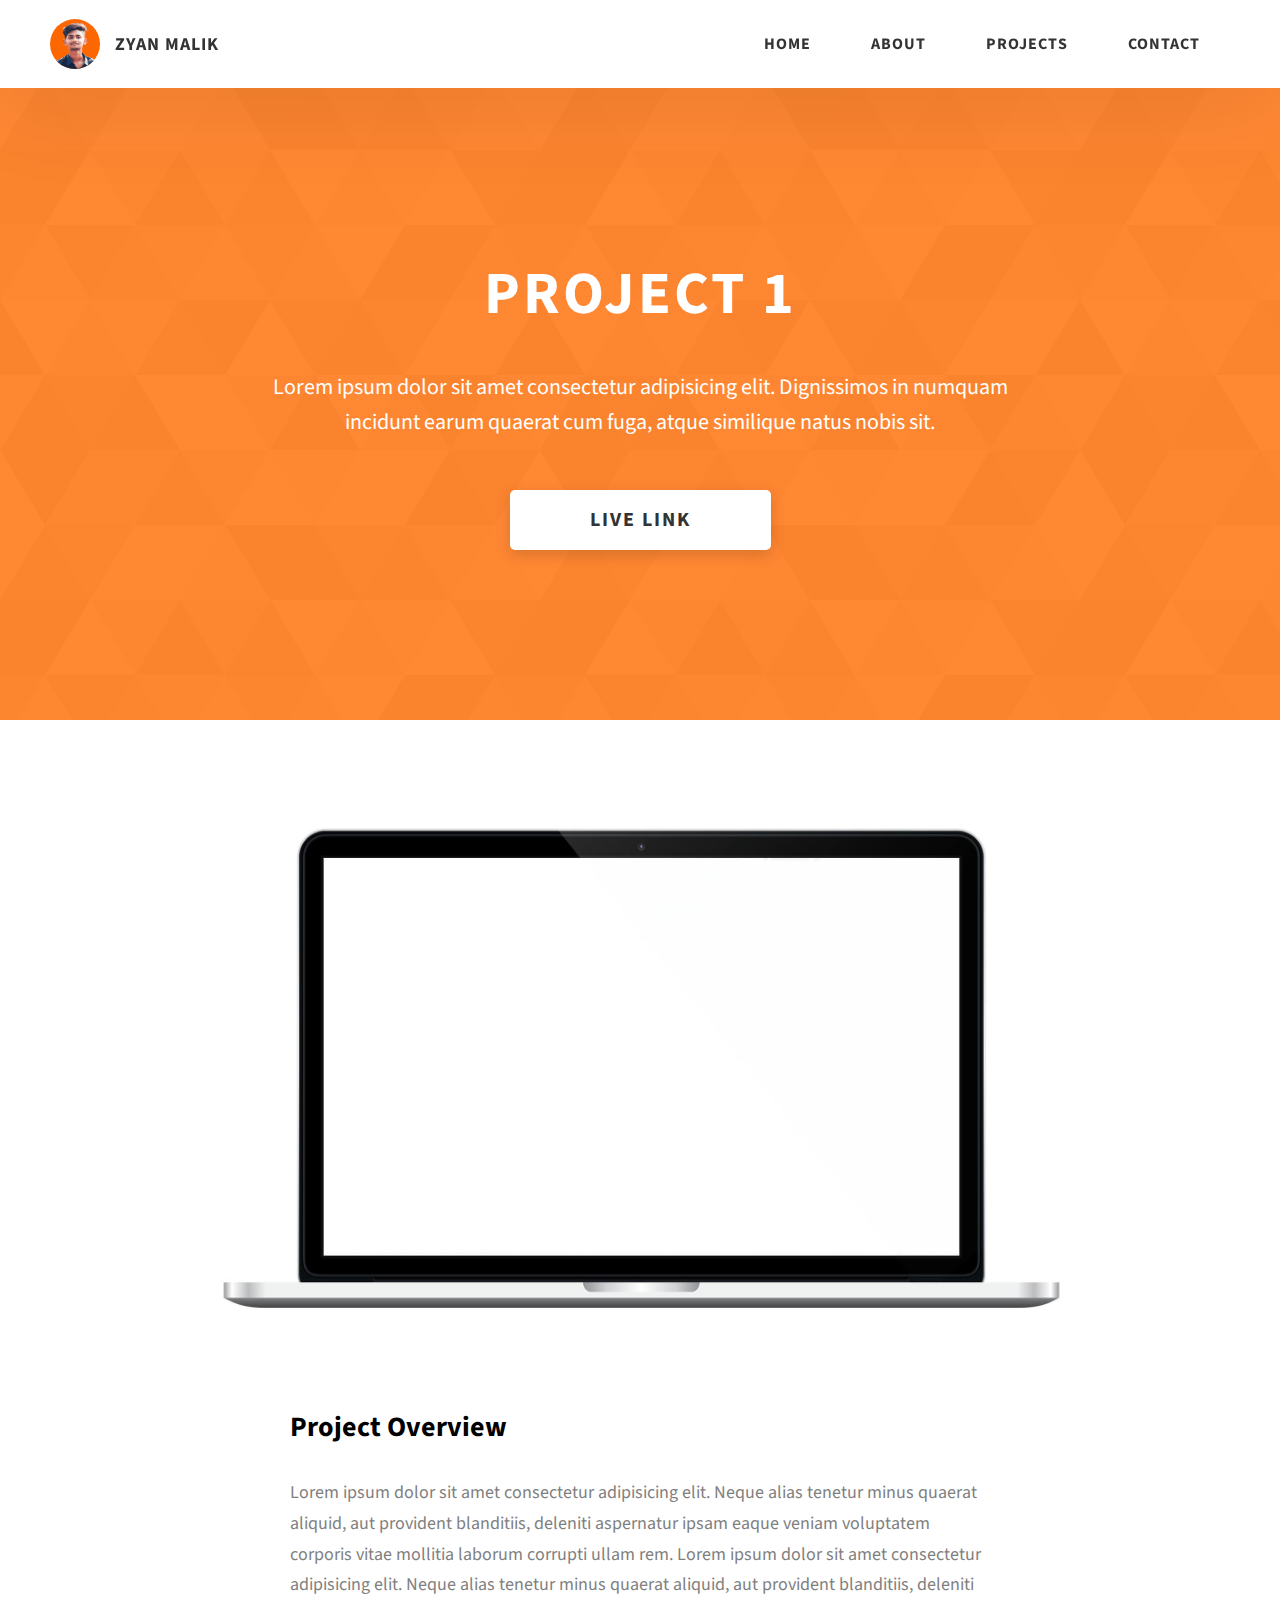
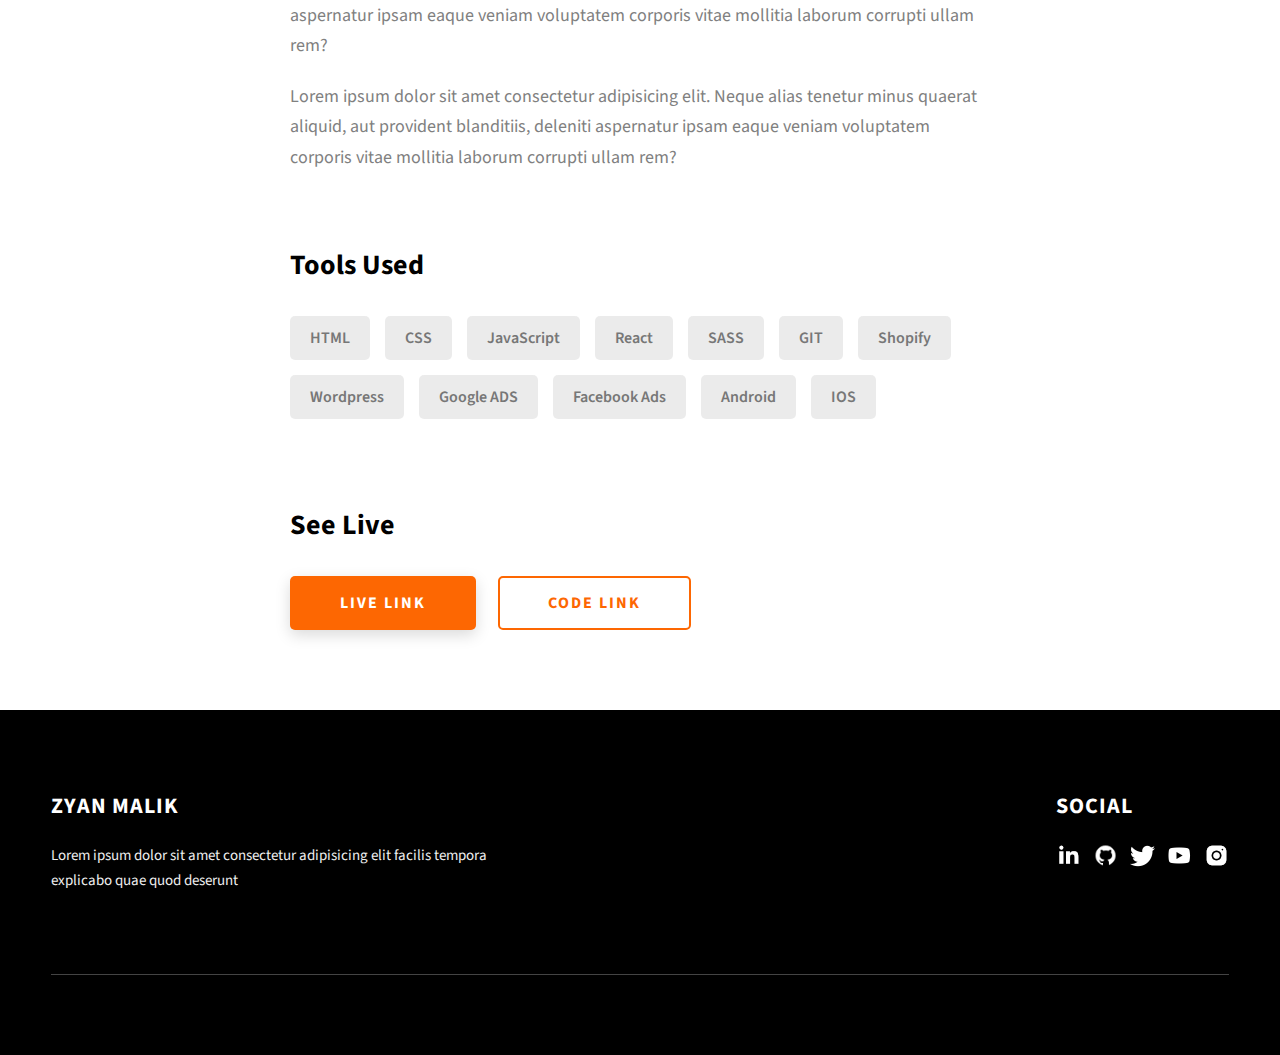
<file: project-3.html>
<!DOCTYPE html>
<html lang="en">
  <head>
    <meta charset="UTF-8" />
    <meta name="viewport" content="width=device-width, initial-scale=1.0" />
    <meta http-equiv="X-UA-Compatible" content="ie=edge" />
    <title>Case Study of Project 3</title>
    <meta name="description" content="Case study page of Project" />

    <link rel="stylesheet" href="css/style.css" />

    <link rel="preconnect" href="https://fonts.googleapis.com" />
    <link rel="preconnect" href="https://fonts.gstatic.com" crossorigin />
    <link
      href="https://fonts.googleapis.com/css2?family=Source+Sans+Pro:wght@400;600;700;900&display=swap"
      rel="stylesheet"
    />
  </head>
  <body>
    <header class="header">
      <div class="header__content">
        <div class="header__logo-container">
          <div class="header__logo-img-cont">
            <img
              src="./assets/png/mahi.png"
              alt="Logo Image"
              class="header__logo-img"
            />
          </div>
          <span class="header__logo-sub">Zyan Malik</span>
        </div>
        <div class="header__main">
          <ul class="header__links">
            <li class="header__link-wrapper">
              <a href="./index.html" class="header__link"> Home </a>
            </li>
            <li class="header__link-wrapper">
              <a href="./index.html#about" class="header__link">About </a>
            </li>
            <li class="header__link-wrapper">
              <a href="./index.html#projects" class="header__link">
                Projects
              </a>
            </li>
            <li class="header__link-wrapper">
              <a href="./index.html#contact" class="header__link"> Contact </a>
            </li>
          </ul>
          <div class="header__main-ham-menu-cont">
            <img
              src="./assets/svg/ham-menu.svg"
              alt="hamburger menu"
              class="header__main-ham-menu"
            />
            <img
              src="./assets/svg/ham-menu-close.svg"
              alt="hamburger menu close"
              class="header__main-ham-menu-close d-none"
            />
          </div>
        </div>
      </div>
      <div class="header__sm-menu">
        <div class="header__sm-menu-content">
          <ul class="header__sm-menu-links">
            <li class="header__sm-menu-link">
              <a href="./index.html"> Home </a>
            </li>

            <li class="header__sm-menu-link">
              <a href="./index.html#about"> About </a>
            </li>

            <li class="header__sm-menu-link">
              <a href="./index.html#projects"> Projects </a>
            </li>

            <li class="header__sm-menu-link">
              <a href="./index.html#contact"> Contact </a>
            </li>
          </ul>
        </div>
      </div>
    </header>
    <section class="project-cs-hero">
      <div class="project-cs-hero__content">
        <h1 class="heading-primary">Project 1</h1>
        <div class="project-cs-hero__info">
          <p class="text-primary">
            Lorem ipsum dolor sit amet consectetur adipisicing elit. Dignissimos
            in numquam incidunt earum quaerat cum fuga, atque similique natus
            nobis sit.
          </p>
        </div>
        <div class="project-cs-hero__cta">
          <a href="#" class="btn btn--bg" target="_blank">Live Link</a>
        </div>
      </div>
    </section>
    <section class="project-details">
      <div class="main-container">
        <div class="project-details__content">
          <div class="project-details__showcase-img-cont">
            <img
              src="./assets/jpeg/project-mockup-example.jpeg"
              alt="Project Image"
              class="project-details__showcase-img"
            />
          </div>
          <div class="project-details__content-main">
            <div class="project-details__desc">
              <h3 class="project-details__content-title">Project Overview</h3>
              <p class="project-details__desc-para">
                Lorem ipsum dolor sit amet consectetur adipisicing elit. Neque
                alias tenetur minus quaerat aliquid, aut provident blanditiis,
                deleniti aspernatur ipsam eaque veniam voluptatem corporis vitae
                mollitia laborum corrupti ullam rem. Lorem ipsum dolor sit amet
                consectetur adipisicing elit. Neque alias tenetur minus quaerat
                aliquid, aut provident blanditiis, deleniti aspernatur ipsam
                eaque veniam voluptatem corporis vitae mollitia laborum corrupti
                ullam rem?
              </p>
              <p class="project-details__desc-para">
                Lorem ipsum dolor sit amet consectetur adipisicing elit. Neque
                alias tenetur minus quaerat aliquid, aut provident blanditiis,
                deleniti aspernatur ipsam eaque veniam voluptatem corporis vitae
                mollitia laborum corrupti ullam rem?
              </p>
            </div>
            <div class="project-details__tools-used">
              <h3 class="project-details__content-title">Tools Used</h3>
              <div class="skills">
                <div class="skills__skill">HTML</div>
                <div class="skills__skill">CSS</div>
                <div class="skills__skill">JavaScript</div>
                <div class="skills__skill">React</div>
                <div class="skills__skill">SASS</div>
                <div class="skills__skill">GIT</div>
                <div class="skills__skill">Shopify</div>
                <div class="skills__skill">Wordpress</div>
                <div class="skills__skill">Google ADS</div>
                <div class="skills__skill">Facebook Ads</div>
                <div class="skills__skill">Android</div>
                <div class="skills__skill">IOS</div>
              </div>
            </div>
            <div class="project-details__links">
              <h3 class="project-details__content-title">See Live</h3>
              <a
                href="#"
                class="btn btn--med btn--theme project-details__links-btn"
                target="_blank"
                >Live Link</a
              >
              <a
                href="#"
                class="btn btn--med btn--theme-inv project-details__links-btn"
                target="_blank"
                >Code Link</a
              >
            </div>
          </div>
        </div>
      </div>
    </section>
    <footer class="main-footer">
      <div class="main-container">
        <div class="main-footer__upper">
          <div class="main-footer__row main-footer__row-1">
            <h2 class="heading heading-sm main-footer__heading-sm">
              <span>Social</span>
            </h2>
            <div class="main-footer__social-cont">
              <a target="_blank" rel="noreferrer" href="#">
                <img
                  class="main-footer__icon"
                  src="./assets/png/linkedin-ico.png"
                  alt="icon"
                />
              </a>
              <a target="_blank" rel="noreferrer" href="#">
                <img
                  class="main-footer__icon"
                  src="./assets/png/github-ico.png"
                  alt="icon"
                />
              </a>
              <a target="_blank" rel="noreferrer" href="#">
                <img
                  class="main-footer__icon"
                  src="./assets/png/twitter-ico.png"
                  alt="icon"
                />
              </a>
              <a target="_blank" rel="noreferrer" href="#">
                <img
                  class="main-footer__icon"
                  src="./assets/png/yt-ico.png"
                  alt="icon"
                />
              </a>
              <a target="_blank" rel="noreferrer" href="#">
                <img
                  class="main-footer__icon main-footer__icon--mr-none"
                  src="./assets/png/insta-ico.png"
                  alt="icon"
                />
              </a>
            </div>
          </div>
          <div class="main-footer__row main-footer__row-2">
            <h4 class="heading heading-sm text-lt">Zyan Malik</h4>
            <p class="main-footer__short-desc">
              Lorem ipsum dolor sit amet consectetur adipisicing elit facilis
              tempora explicabo quae quod deserunt
            </p>
          </div>
        </div>

        <div class="main-footer__lower">
        </div>
      </div>
    </footer>
    <script src="./index.js"></script>
  </body>
</html>
</file>
<file: css/style.css>
/*
0 - 600px:      Phone
600 - 900px:    Tablet portrait
900 - 1200px:   Tablet landscape
[1200 - 1800] is where our normal styles apply
1800px + :      Big desktop
$breakpoint arguement choices:
- phone
- tab-port
- tab-land
- big-desktop

Inside media queries 1em is always 16px i.e 1em = 16px at every screen size only inside media queries
*/
*,
*::after,
*::before {
  margin: 0;
  padding: 0;
  box-sizing: inherit;
  font-family: inherit; }

html {
  font-size: 62.5%;
  scroll-behavior: smooth; }
  @media only screen and (max-width: 75em) {
    html {
      font-size: 59%; } }
  @media only screen and (max-width: 56.25em) {
    html {
      font-size: 56%; } }
  @media only screen and (min-width: 112.5em) {
    html {
      font-size: 65%; } }

body {
  box-sizing: border-box;
  position: relative;
  line-height: 1.5;
  font-family: sans-serif;
  overflow-x: hidden;
  overflow-y: scroll;
  font-family: 'Source Sans Pro', sans-serif; }

a {
  text-decoration: none;
  color: inherit; }

li {
  list-style: none; }

input:focus,
button:focus,
a:focus,
textarea:focus {
  outline: none; }

button {
  border: none;
  cursor: pointer; }

textarea {
  resize: none; }

.heading-primary {
  font-size: 6rem;
  text-transform: uppercase;
  letter-spacing: 3px;
  text-align: center; }
  @media only screen and (max-width: 37.5em) {
    .heading-primary {
      font-size: 4.5rem; } }

.heading-sec__mb-bg {
  margin-bottom: 11rem; }
  @media only screen and (max-width: 56.25em) {
    .heading-sec__mb-bg {
      margin-bottom: 8rem; } }

.heading-sec__mb-med {
  margin-bottom: 9rem; }
  @media only screen and (max-width: 56.25em) {
    .heading-sec__mb-med {
      margin-bottom: 8rem; } }

.heading-sec__main {
  display: block;
  font-size: 4rem;
  text-transform: uppercase;
  letter-spacing: 1px;
  letter-spacing: 3px;
  text-align: center;
  margin-bottom: 3.5rem;
  position: relative; }
  .heading-sec__main--lt {
    color: #fff; }
    .heading-sec__main--lt::after {
      content: '';
      background: #fff !important; }
  .heading-sec__main::after {
    content: '';
    position: absolute;
    top: calc(100% + 1.5rem);
    height: 5px;
    width: 3rem;
    background: #fd6702;
    left: 50%;
    transform: translateX(-50%);
    border-radius: 5px; }
    @media only screen and (max-width: 37.5em) {
      .heading-sec__main::after {
        top: calc(100% + 1.2rem); } }

.heading-sec__sub {
  display: block;
  text-align: center;
  color: #777;
  font-size: 2rem;
  font-weight: 500;
  max-width: 80rem;
  margin: auto;
  line-height: 1.6; }
  @media only screen and (max-width: 37.5em) {
    .heading-sec__sub {
      font-size: 1.8rem; } }
  .heading-sec__sub--lt {
    color: #eee; }

.heading-sm {
  font-size: 2.2rem;
  text-transform: uppercase;
  letter-spacing: 1px; }

.main-container {
  max-width: 120rem;
  margin: auto;
  width: 92%; }

.btn {
  background: #fff;
  color: #333;
  text-transform: uppercase;
  letter-spacing: 2px;
  display: inline-block;
  font-weight: 700;
  border-radius: 5px;
  box-shadow: 0 5px 15px 0 rgba(0, 0, 0, 0.15);
  transition: transform .3s; }
  .btn:hover {
    transform: translateY(-3px); }
  .btn--bg {
    padding: 1.5rem 8rem;
    font-size: 2rem; }
  .btn--med {
    padding: 1.5rem 5rem;
    font-size: 1.6rem; }
  .btn--theme {
    background: #fd6702;
    color: #fff; }
  .btn--theme-inv {
    color: #fd6702;
    background: #fff;
    border: 2px solid #fd6702;
    box-shadow: none;
    padding: calc(1.5rem - 2px) calc(5rem - 2px); }

.sec-pad {
  padding: 12rem 0; }
  @media only screen and (max-width: 56.25em) {
    .sec-pad {
      padding: 8rem 0; } }

.text-primary {
  color: #fff;
  font-size: 2.2rem;
  text-align: center;
  width: 100%;
  line-height: 1.6; }
  @media only screen and (max-width: 37.5em) {
    .text-primary {
      font-size: 2rem; } }

.d-none {
  display: none; }

.home-hero {
  color: #fff;
  background: linear-gradient(to right, rgba(255, 106, 0, 0.8), rgba(255, 106, 0, 0.8)), url(../../assets/svg/common-bg.svg);
  background-position: center;
  height: 100vh;
  min-height: 80rem;
  max-height: 120rem;
  position: relative; }
  @media only screen and (max-width: 37.5em) {
    .home-hero {
      height: unset;
      min-height: unset; } }
  .home-hero__socials {
    position: absolute;
    top: 50%;
    border: 2px solid #eee;
    border-left: 2px solid #eee;
    transform: translateY(-50%); }
    @media only screen and (max-width: 56.25em) {
      .home-hero__socials {
        display: none; } }
  .home-hero__mouse-scroll-cont {
    position: absolute;
    bottom: 3%;
    left: 50%;
    transform: translateX(-50%); }
    @media only screen and (max-width: 37.5em) {
      .home-hero__mouse-scroll-cont {
        display: none; } }
  .home-hero__social {
    width: 5rem; }
  .home-hero__social-icon-link {
    width: 100%;
    display: block;
    padding: 1.2rem;
    border-bottom: 2px solid #eee;
    transition: background .3s; }
    .home-hero__social-icon-link:hover {
      background: rgba(255, 255, 255, 0.1); }
    .home-hero__social-icon-link--bd-none {
      border-bottom: 0; }
  .home-hero__social-icon {
    width: 100%; }
  .home-hero__content {
    position: absolute;
    top: 50%;
    left: 50%;
    transform: translate(-50%, -50%);
    max-width: 90rem;
    width: 92%; }
    @media only screen and (max-width: 37.5em) {
      .home-hero__content {
        padding: 19rem 0 13rem 0;
        margin: auto;
        position: static;
        transform: translate(0, 0); } }
  .home-hero__info {
    margin: 3rem auto 0 auto;
    max-width: 80rem; }
  .home-hero__cta {
    margin-top: 5rem;
    text-align: center; }

.about {
  background: #fafafa; }
  .about__content {
    display: grid;
    grid-template-columns: 1fr 1fr;
    grid-gap: 10rem; }
    @media only screen and (max-width: 56.25em) {
      .about__content {
        grid-template-columns: 1fr;
        grid-gap: 8rem; } }
    .about__content-title {
      font-weight: 700;
      font-size: 2.8rem;
      margin-bottom: 3rem; }
      @media only screen and (max-width: 37.5em) {
        .about__content-title {
          font-size: 2.4rem; } }
    .about__content-details-para {
      font-size: 1.8rem;
      color: grey;
      max-width: 60rem;
      line-height: 1.7;
      margin-bottom: 1rem; }
      .about__content-details-para--hl {
        font-weight: 700;
        margin: 0 3px; }
      .about__content-details-para:last-child {
        margin-bottom: 4rem; }

.projects__row {
  display: grid;
  grid-template-columns: 1.5fr 1fr;
  grid-gap: 5rem;
  margin-bottom: 11rem; }
  @media only screen and (max-width: 56.25em) {
    .projects__row {
      grid-template-columns: 1fr;
      grid-gap: 2rem;
      margin-bottom: 8rem; } }
  @media only screen and (max-width: 56.25em) {
    .projects__row {
      text-align: center; } }
  .projects__row:last-child {
    margin-bottom: 0; }
  .projects__row-img-cont {
    overflow: hidden; }
  .projects__row-img {
    width: 100%;
    display: block;
    object-fit: cover; }
  .projects__row-content {
    padding: 2rem 0;
    display: flex;
    justify-content: center;
    flex-direction: column;
    align-items: flex-start; }
    @media only screen and (max-width: 56.25em) {
      .projects__row-content {
        align-items: center; } }
    .projects__row-content-title {
      font-weight: 700;
      font-size: 2.8rem;
      margin-bottom: 2rem; }
      @media only screen and (max-width: 37.5em) {
        .projects__row-content-title {
          font-size: 2.4rem; } }
    .projects__row-content-desc {
      font-size: 1.8rem;
      color: grey;
      max-width: 60rem;
      line-height: 1.7;
      margin-bottom: 3rem; }
      @media only screen and (max-width: 37.5em) {
        .projects__row-content-desc {
          font-size: 1.7rem; } }

.contact {
  background: linear-gradient(to right, rgba(255, 106, 0, 0.8), rgba(255, 106, 0, 0.8)), url(../../assets/svg/common-bg.svg);
  background-size: cover;
  background-position: center; }
  .contact__form-container {
    box-shadow: 0 0 10px rgba(0, 0, 0, 0.1);
    background: white;
    padding: 4rem;
    margin-top: 6rem;
    max-width: 80rem;
    text-align: right;
    width: 95%;
    border-radius: 5px;
    margin: 5rem auto 0 auto; }
    @media only screen and (max-width: 37.5em) {
      .contact__form-container {
        padding: 3rem; } }
  .contact__form-field {
    margin-bottom: 4rem; }
    @media only screen and (max-width: 37.5em) {
      .contact__form-field {
        margin-bottom: 3rem; } }
  .contact__form-label {
    color: #666;
    font-size: 1.4rem;
    letter-spacing: 1px;
    font-weight: 700;
    margin-bottom: 1rem;
    display: block;
    text-align: left; }
  .contact__form-input {
    color: #333;
    padding: 2rem;
    width: 100%;
    border: 1px solid #ebebeb;
    font-size: 1.6rem;
    letter-spacing: 0px;
    background: #f0f0f0;
    border-radius: 5px;
    font-weight: 600;
    /* Code for Modern Browsers */
    /* Code for WebKit, Blink, Edge */
    /* Code for Internet Explorer 10-11 */
    /* Code for Microsoft Edge */
    /* Code for Mozilla Firefox 4 to 18 */
    /* Code for Mozilla Firefox 19+ */ }
    .contact__form-input::placeholder {
      color: #999;
      font-weight: 600;
      font-size: 1.6rem; }
    .contact__form-input::-webkit-input-placeholder {
      color: #999;
      font-weight: 600;
      font-size: 1.6rem; }
    .contact__form-input:-ms-input-placeholder {
      color: #999;
      font-weight: 600;
      font-size: 1.6rem; }
    .contact__form-input::-ms-input-placeholder {
      color: #999;
      font-weight: 600;
      font-size: 1.6rem; }
    .contact__form-input:-moz-placeholder {
      opacity: 1;
      color: #999;
      font-weight: 600;
      font-size: 1.6rem; }
    .contact__form-input::-moz-placeholder {
      opacity: 1;
      color: #999;
      font-weight: 600;
      font-size: 1.6rem; }
  .contact__btn {
    width: 30%;
    padding: 2rem 4rem;
    font-size: 1.6rem; }
    @media only screen and (max-width: 37.5em) {
      .contact__btn {
        width: 100%; } }

.project-cs-hero {
  color: #fff;
  background: linear-gradient(to right, rgba(255, 106, 0, 0.8), rgba(255, 106, 0, 0.8)), url(../../assets/svg/common-bg.svg);
  background-size: cover;
  background-position: center;
  position: relative; }
  @media only screen and (max-width: 37.5em) {
    .project-cs-hero {
      height: unset;
      min-height: unset; } }
  .project-cs-hero__content {
    padding: 25rem 0 17rem 0;
    max-width: 90rem;
    width: 92%;
    margin: auto; }
    @media only screen and (max-width: 37.5em) {
      .project-cs-hero__content {
        padding: 19rem 0 13rem 0;
        margin: auto;
        position: static;
        transform: translate(0, 0); } }
  .project-cs-hero__info {
    margin: 3rem auto 0 auto;
    max-width: 80rem; }
  .project-cs-hero__cta {
    margin-top: 5rem;
    text-align: center; }

.project-details__content {
  padding: 8rem 0;
  max-width: 90rem;
  margin: auto; }
  .project-details__content-title {
    font-weight: 700;
    font-size: 2.8rem;
    margin-bottom: 3rem; }
    @media only screen and (max-width: 37.5em) {
      .project-details__content-title {
        font-size: 2.4rem; } }

.project-details__showcase-img-cont {
  width: 100%;
  margin-bottom: 6rem; }

.project-details__showcase-img {
  width: 100%; }

.project-details__content-main {
  width: 100%;
  max-width: 70rem;
  margin: auto; }

.project-details__desc {
  margin: 0 0 7rem 0; }
  .project-details__desc-para {
    font-size: 1.8rem;
    line-height: 1.7;
    color: grey;
    margin-bottom: 2rem; }

.project-details__tools-used {
  margin: 0 0 7rem 0; }
  .project-details__tools-used-list {
    display: flex;
    flex-wrap: wrap; }
  .project-details__tools-used-item {
    padding: 1rem 2rem;
    margin-bottom: 1.5rem;
    margin-right: 1.5rem;
    font-size: 1.6rem;
    background: rgba(153, 153, 153, 0.2);
    border-radius: 5px;
    font-weight: 600;
    color: #777; }

.project-details__links {
  margin: 0 0; }
  .project-details__links-btn {
    margin-right: 2rem; }
    @media only screen and (max-width: 37.5em) {
      .project-details__links-btn {
        margin-right: 0;
        width: 70%;
        margin-bottom: 2rem;
        text-align: center; } }
    .project-details__links-btn:last-child {
      margin: 0; }
      @media only screen and (max-width: 37.5em) {
        .project-details__links-btn:last-child {
          margin: 0; } }

.header {
  position: fixed;
  width: 100%;
  z-index: 1000;
  background: #000;
  background: #fff;
  box-shadow: 0 10px 100px rgba(0, 0, 0, 0.1); }
  .header__content {
    display: flex;
    align-items: center;
    justify-content: space-between;
    padding: 1rem 5rem; }
    @media only screen and (max-width: 56.25em) {
      .header__content {
        padding: 0 2rem; } }
  .header__logo-container {
    display: flex;
    align-items: center;
    cursor: pointer;
    color: #333;
    transition: color .3s; }
    .header__logo-container:hover {
      color: #fd6702; }
  .header__logo-img-cont {
    width: 5rem;
    height: 5rem;
    border-radius: 50px;
    overflow: hidden;
    margin-right: 1.5rem;
    background: #fd6702; }
    @media only screen and (max-width: 56.25em) {
      .header__logo-img-cont {
        width: 4.5rem;
        height: 4.5rem;
        margin-right: 1.2rem; } }
  .header__logo-img {
    width: 100%;
    height: 100%;
    object-fit: cover;
    object-position: center;
    display: block; }
  .header__logo-sub {
    font-size: 1.8rem;
    text-transform: uppercase;
    font-weight: 700;
    letter-spacing: 1px; }
  .header__links {
    display: flex; }
    @media only screen and (max-width: 37.5em) {
      .header__links {
        display: none; } }
  .header__link {
    padding: 2.2rem 3rem;
    display: inline-block;
    font-size: 1.6rem;
    color: #333;
    text-transform: uppercase;
    letter-spacing: 1px;
    font-weight: 700;
    transition: color .3s; }
    .header__link:hover {
      color: #fd6702; }
    @media only screen and (max-width: 56.25em) {
      .header__link {
        padding: 3rem 1.8rem;
        font-size: 1.5rem; } }
  .header__main-ham-menu-cont {
    display: none;
    width: 3rem;
    padding: 2.2rem 0; }
    @media only screen and (max-width: 37.5em) {
      .header__main-ham-menu-cont {
        display: block; } }
  .header__main-ham-menu {
    width: 100%; }
  .header__main-ham-menu-close {
    width: 100%; }
  .header__sm-menu {
    background: #fff;
    position: absolute;
    width: 100%;
    top: 100%;
    visibility: hidden;
    opacity: 0;
    transition: all .3s;
    box-shadow: 0px 5px 5px 0px rgba(0, 0, 0, 0.1);
    -webkit-box-shadow: 0px 5px 5px 0px rgba(0, 0, 0, 0.1);
    -moz-box-shadow: 0px 5px 5px 0px rgba(0, 0, 0, 0.1); }
    .header__sm-menu--active {
      visibility: hidden;
      opacity: 0; }
      @media only screen and (max-width: 37.5em) {
        .header__sm-menu--active {
          visibility: visible;
          opacity: 1; } }
  .header__sm-menu-link a {
    display: block;
    text-decoration: none;
    padding: 2.5rem 3rem;
    font-size: 1.6rem;
    color: #333;
    text-align: right;
    border-bottom: 1px solid #eee;
    font-weight: 700;
    text-transform: uppercase;
    letter-spacing: 2px;
    transition: color .3s; }
    .header__sm-menu-link a:hover {
      color: #fd6702; }
  .header__sm-menu-link:first-child a {
    border-top: 1px solid #eee; }
  .header__sm-menu-link-last {
    border-bottom: 0; }

.main-footer {
  background: #000;
  color: #fff; }
  .main-footer__upper {
    display: flex;
    justify-content: space-between;
    padding: 8rem 0; }
    @media only screen and (max-width: 56.25em) {
      .main-footer__upper {
        padding: 6rem 0; } }
    @media only screen and (max-width: 37.5em) {
      .main-footer__upper {
        display: block; } }
  .main-footer__row-1 {
    order: 2; }
    @media only screen and (max-width: 56.25em) {
      .main-footer__row-1 {
        margin-bottom: 5rem; } }
  .main-footer__row-2 {
    width: 40%;
    order: 1;
    max-width: 50rem; }
    @media only screen and (max-width: 56.25em) {
      .main-footer__row-2 {
        width: 100%; } }
  .main-footer__short-desc {
    margin-top: 2rem;
    color: #eee;
    font-size: 1.5rem;
    line-height: 1.7; }
  .main-footer__social-cont {
    margin-top: 2rem; }
  .main-footer__icon {
    margin-right: 1rem;
    width: 2.5rem; }
    .main-footer__icon--mr-none {
      margin-right: 0; }
  .main-footer__lower {
    padding: 4rem 0;
    border-top: 1px solid #444;
    color: #eee;
    font-size: 1.2rem;
    text-align: left;
    text-align: center; }
    .main-footer__lower a {
      text-decoration: underline;
      font-weight: bold;
      margin-left: 2px; }
    @media only screen and (max-width: 56.25em) {
      .main-footer__lower {
        padding: 3.5rem 0; } }

.skills {
  display: flex;
  flex-wrap: wrap; }
  .skills__skill {
    padding: 1rem 2rem;
    margin-bottom: 1.5rem;
    margin-right: 1.5rem;
    font-size: 1.6rem;
    background: rgba(153, 153, 153, 0.2);
    border-radius: 5px;
    font-weight: 600;
    color: #777; }

.mouse {
  width: 25px;
  height: 40px;
  border: 2px solid #eee;
  border-radius: 60px;
  position: relative;
  overflow: hidden; }
  .mouse::before {
    content: '';
    width: 5px;
    height: 5px;
    position: absolute;
    top: 7px;
    left: 50%;
    transform: translateX(-50%);
    background-color: #eee;
    border-radius: 50%;
    opacity: 1;
    animation: wheel 1.3s infinite;
    -webkit-animation: wheel 1.3s infinite; }

@keyframes wheel {
  to {
    opacity: 0;
    top: 27px; } }

@-webkit-keyframes wheel {
  to {
    opacity: 0;
    top: 27px; } }
</file>
